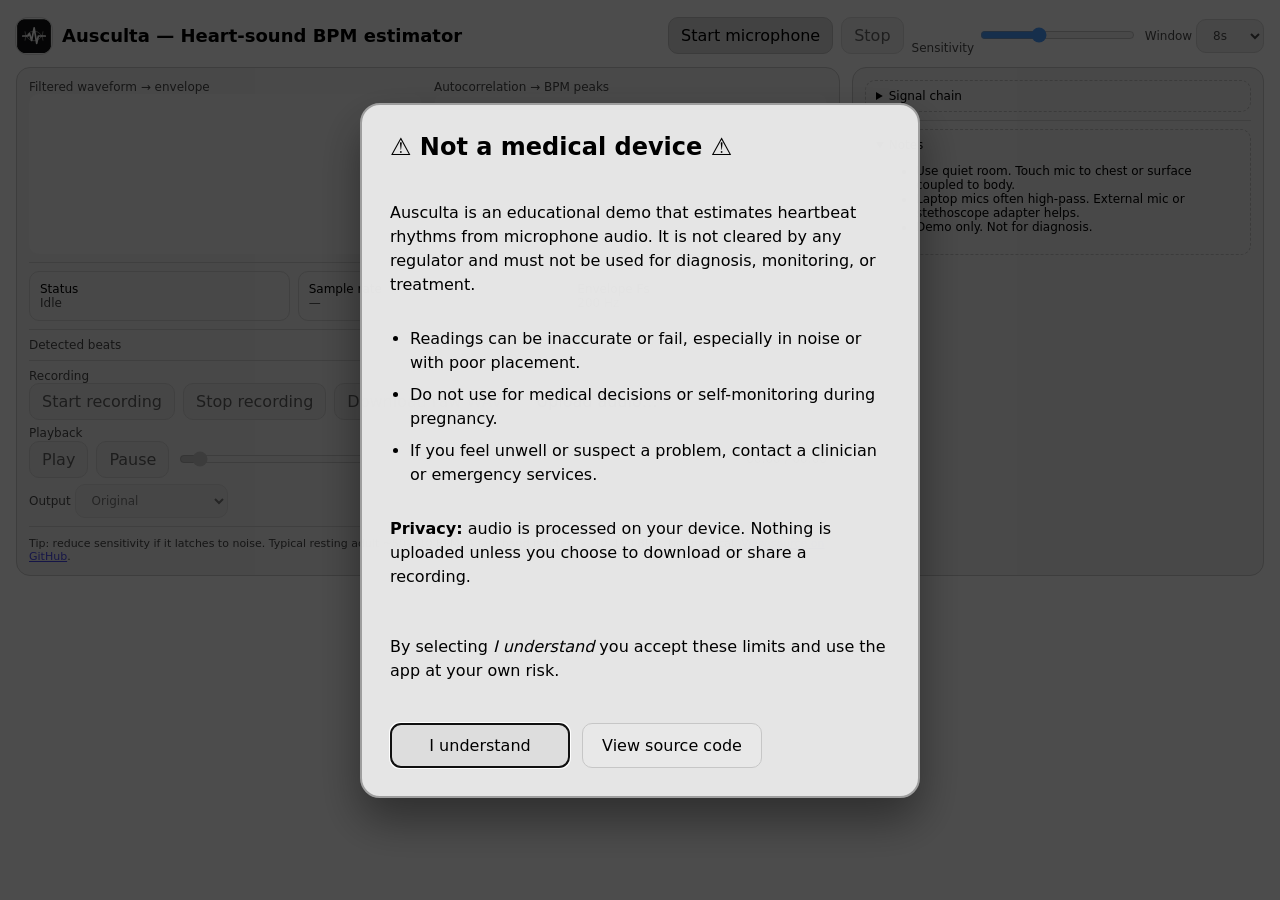
<file: index.html>
<!DOCTYPE html>
<html lang="en">
<head>
  <meta charset="utf-8" />
  <meta http-equiv="refresh" content="0; url=src/index.html" />
  <title>Ausculta — Heart-sound BPM estimator</title>
</head>
<body>
  <p>Redirecting to <a href="src/index.html">src/index.html</a>...</p>
</body>
</html>
</file>
<file: src/styles.css>
:root { color-scheme: dark light; }
* { box-sizing: border-box; }
body {
  margin: 0; padding: 16px; font-family: ui-sans-serif, system-ui, -apple-system, Segoe UI, Roboto, Arial, "Apple Color Emoji","Segoe UI Emoji";
  background: canvas; color: canvastext;
}
header { display:flex; align-items:center; justify-content:space-between; gap: 12px; flex-wrap: wrap; }
h1 { font-size: 18px; margin: 0; font-weight: 600; }
h1.brand { display:flex; align-items:center; gap:10px; }
.brand img { width:36px; height:36px; border-radius:12px; box-shadow: 0 0 0 1px color-mix(in lch, canvastext 12%, canvas); }
.controls { display:flex; gap:8px; align-items:center; flex-wrap: wrap; }
button, input[type="range"], select {
  border: 1px solid color-mix(in lch, canvastext 20%, canvas);
  background: color-mix(in lch, canvas 92%, canvastext);
  color: canvastext; border-radius: 10px; padding: 8px 12px; font: inherit;
}
button:not(:disabled) { cursor: pointer; }
button.primary { background: color-mix(in lch, canvastext 12%, canvas); }
button:disabled { opacity: .6; cursor: not-allowed; }
.row { display:grid; grid-template-columns: 1fr; gap: 12px; margin-top: 12px; }
@media (min-width: 900px) { .row { grid-template-columns: 2fr 1fr; } }
.panel {
  border: 1px solid color-mix(in lch, canvastext 18%, canvas);
  border-radius: 14px; padding: 12px; background: color-mix(in lch, canvas 96%, canvastext);
}
.grid { display:grid; grid-template-columns: 1fr; gap: 12px; }
@media (min-width: 720px) { .grid { grid-template-columns: 1fr 1fr; } }
canvas { width: 100%; height: 160px; display:block; border-radius: 10px; background: color-mix(in lch, canvas 98%, canvastext); }
.stats { display:grid; grid-template-columns: repeat(3, minmax(0,1fr)); gap:8px; }
.stat { padding:10px; border-radius:10px; background: color-mix(in lch, canvas 96%, canvastext); border: 1px solid color-mix(in lch, canvastext 14%, canvas); }
.beats { display:flex; gap:10px; flex-wrap: wrap; }
.chip {
  padding:10px 12px; border-radius: 999px; border:1px solid color-mix(in lch, canvastext 20%, canvas);
  background: color-mix(in lch, canvas 94%, canvastext); display:flex; align-items:center; gap:8px;
}
.bpm { font-weight:700; font-feature-settings:"tnum"; }
.conf { opacity:.8; font-size: 12px; }
.badge { font-size: 11px; padding: 2px 6px; border-radius: 8px; border:1px solid transparent; }
.ok { background: color-mix(in lch, green 15%, canvas); border-color: color-mix(in lch, green 25%, canvas); }
.warn { background: color-mix(in lch, orange 15%, canvas); border-color: color-mix(in lch, orange 25%, canvas); }
.err { background: color-mix(in lch, red 15%, canvas); border-color: color-mix(in lch, red 25%, canvas); }
.muted { opacity: .7 }
.sep { height:1px; background: color-mix(in lch, canvastext 15%, canvas); margin: 8px 0; }
.small { font-size: 12px; }
.footer { margin-top: 10px; font-size: 11px; opacity: .7 }
details { border: 1px dashed color-mix(in lch, canvastext 20%, canvas); border-radius: 10px; padding:8px 10px; }
summary { cursor: pointer; }
.record-controls, .playback-controls { display:flex; gap:8px; flex-wrap: wrap; align-items:center; margin-bottom: 6px; }
.playback-controls { flex-direction: column; align-items:flex-start; gap:6px; }
.playback-row { display:flex; gap:8px; align-items:center; width:100%; flex-wrap: wrap; }
.playback-row input[type="range"] { flex: 1 1 160px; min-width: 120px; }
.file-btn {
  display:inline-flex; align-items:center; gap:6px;
  border: 1px solid color-mix(in lch, canvastext 20%, canvas);
  background: color-mix(in lch, canvas 92%, canvastext);
  color: inherit; border-radius: 10px; padding: 8px 12px; cursor: pointer;
}
.file-btn span { pointer-events: none; }
.install-strip { margin: 24px 0 0; display:flex; justify-content:center; }

[hidden] { display: none !important; }

.disclaimer-modal {
  position: fixed;
  inset: 0;
  display: flex;
  align-items: center;
  justify-content: center;
  padding: 16px;
  background: color-mix(in lch, canvastext 70%, transparent);
  z-index: 9999;
}
.disclaimer-card {
  width: min(560px, 100%);
  padding: 28px;
  border-radius: 20px;
  border: 2px solid color-mix(in lch, canvastext 35%, canvas);
  background: color-mix(in lch, canvas 90%, canvastext 8%);
  color: canvastext;
  text-align: left;
  display: flex;
  flex-direction: column;
  gap: 24px;
  max-height: calc(100vh - 48px);
  overflow-y: auto;
  box-shadow: 0 22px 45px color-mix(in lch, canvastext 40%, transparent);
}
.disclaimer-card h2 {
  font-size: 24px;
  margin: 0;
}
.disclaimer-copy {
  font-size: 16px;
  line-height: 1.5;
  display: grid;
  gap: 14px;
}
.disclaimer-copy ul { margin: 0; padding-left: 20px; }
.disclaimer-copy li { margin-bottom: 8px; }
.disclaimer-copy li:last-child { margin-bottom: 0; }
.disclaimer-actions {
  display: flex;
  gap: 12px;
  justify-content: flex-start;
  flex-wrap: wrap;
}
.disclaimer-actions button {
  min-width: 180px;
  font-size: 16px;
  padding: 12px 18px;
}
body.disclaimer-open {
  overflow: hidden;
}
</file>
